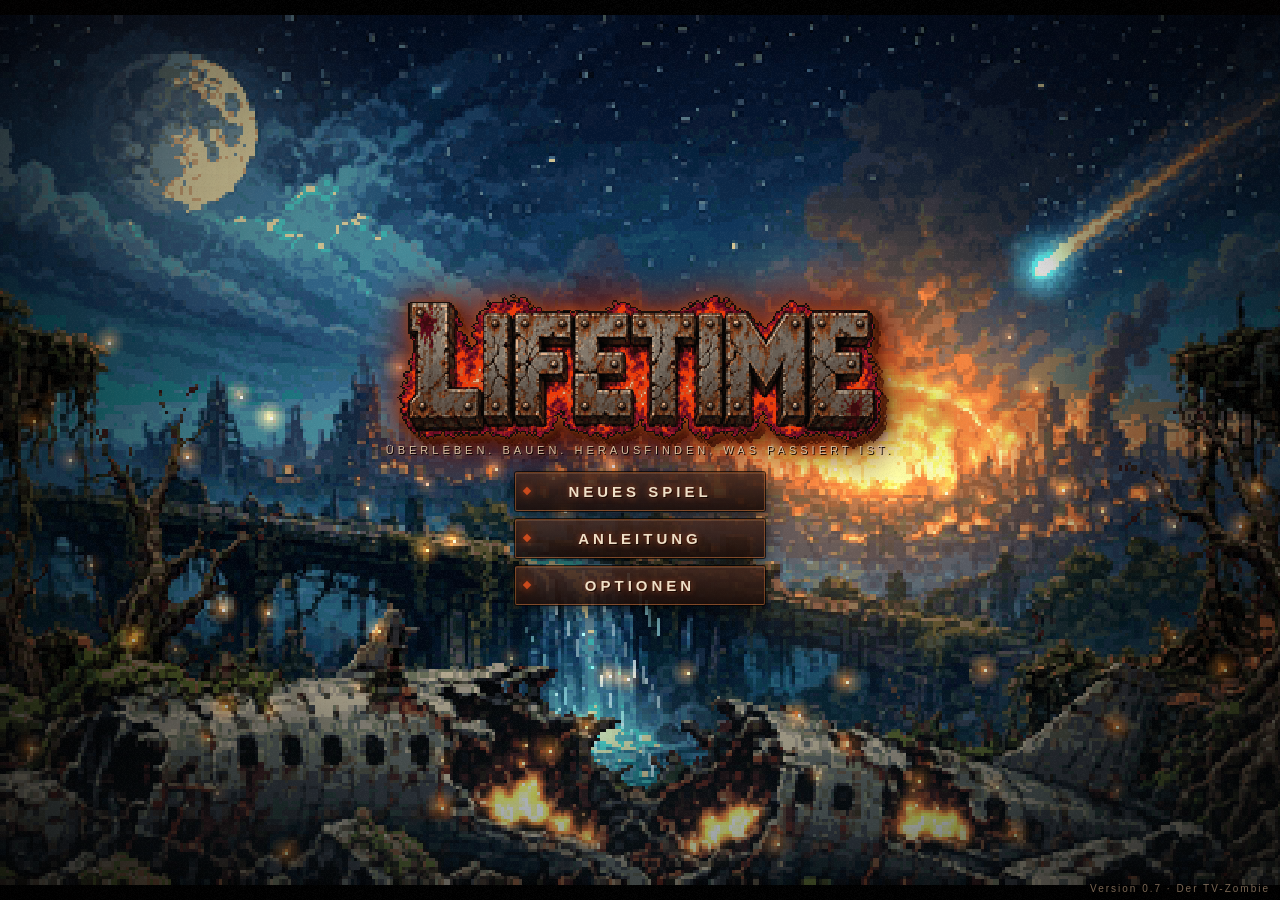
<file: index.html>
<!DOCTYPE html>
<html lang="de"><head><meta charset="utf-8">
<meta name="viewport" content="width=device-width,initial-scale=1,maximum-scale=1,user-scalable=no,viewport-fit=cover">
<meta name="theme-color" content="#120a08"><meta name="mobile-web-app-capable" content="yes"><meta name="apple-mobile-web-app-capable" content="yes">
<title>Lifetime</title><link rel="manifest" href="manifest.webmanifest"><link rel="icon" href="icon-192.png">
<link rel="stylesheet" href="style.css">
</head><body>
<canvas id="c"></canvas>
<div id="hud" class="hide">
  <div id="hotwrap"><div id="hotname"></div><div id="hot"></div>
    <div id="topr"><div class="tbtn" id="btn-inv" title="Rucksack">🎒</div><div class="tbtn" id="btn-map" title="Karte">🗺</div><div class="tbtn" id="btn-menu" title="Menü">☰</div></div></div>
  <div id="rightcol">
    <div id="lifelbl">Leben: 100/100</div><canvas id="hearts" width="110" height="10"></canvas>
    <div id="bars">
      <div class="bar" id="b-hp"><i></i><span>❤</span></div>
      <div class="bar" id="b-hu"><i></i><span>🍖</span></div>
      <div class="bar" id="b-th"><i></i><span>💧</span></div>
      <div class="bar" id="b-st"><i></i><span>⚡</span></div>
      <div class="bar" id="b-wa"><i></i><span>🌡</span></div>
      <div class="bar" id="b-br"><i></i><span>🫧</span></div>
      <div id="xpline"><i></i></div>
    </div>
    <div id="mmwrap"><div id="mmframe"><canvas id="mm" width="120" height="72"></canvas></div><div id="mmz"><div id="mm-in">+</div><div id="mm-out">−</div></div></div>
    <div id="clockbox"><div id="clock">Tag 1 · 06:00</div><div id="bmc"></div></div>
  </div>
  <div id="floats"></div>
  <div id="msgs"></div>
  <div id="bubbles"></div>
  <div id="bossbar" class="hide"><img id="bossic" alt=""><div class="bbx"><div id="bossname"></div><div id="bosshp"><i></i><span id="bosstxt"></span></div></div></div>
  <div id="wavebar" class="hide"><span></span><div class="wb"><i></i></div></div>
  <div id="stick"><div id="knob"></div></div>
  <div id="btns">
    <div class="cbtn" id="btn-e"><b>✋</b><small id="e-lbl">Benutzen</small></div>
    <div class="cbtn big" id="btn-a"><b>⚒</b><small id="a-lbl">Aktion</small></div>
    <div class="cbtn big" id="btn-j"><b>⤒</b><small>Springen</small></div>
  </div>
</div>
<div id="panel" class="hide"><div id="ptabs"></div><div id="pbody"></div><div id="pclose">✕</div></div>
<div id="title"><div id="grain"></div><div id="logo">LIFETIME</div><div id="sub">Überleben. Bauen. Herausfinden, was passiert ist.</div>
  <div id="tmenu">
    <button id="t-cont" class="hide">Weiterspielen</button>
    <button id="t-new">Neues Spiel</button>
    <button id="t-help">Anleitung</button>
    <button id="t-opt">Optionen</button>
  </div><div id="tver">Version 0.7 · Der TV-Zombie</div></div>
<div id="cine" class="hide"><div id="cinesub"></div><div id="cineskip">Tippen zum Überspringen</div></div>
<div id="ngmodal" class="hide"><div class="box"><h2>Neues Spiel?</h2><p>Dein alter Spielstand wird überschrieben.</p><div class="row"><button id="ng-no">Abbrechen</button><button id="ng-yes" class="bad">Neues Spiel</button></div></div></div>
<div id="intro" class="hide"><div id="introtxt"></div><button id="introskip">Weiter ›</button></div>
<div id="rot" class="hide"><div>📱↻<br>Bitte das Handy quer halten.<br><button id="rot-ok">Trotzdem spielen</button></div></div>
<div id="fade"></div><div id="zoomhint"></div>
<script src="js/data.js"></script><script src="js/gfx.js"></script><script src="js/sprites.js"></script><script src="js/world.js"></script><script src="js/audio.js"></script>
<script src="js/core.js"></script><script src="js/look.js"></script><script src="js/game.js"></script><script src="js/ai.js"></script><script src="js/render.js"></script>
<script src="js/ui.js"></script><script src="js/skills.js"></script><script src="js/sfxdata.js"></script><script src="js/fx.js"></script><script src="js/equip.js"></script><script src="js/ui3.js"></script><script src="js/artdata.js"></script><script src="js/v04.js"></script><script src="js/main.js"></script>
<script src="js/artdata5.js"></script><script src="js/artpete.js"></script><script src="js/v05a.js"></script><script src="js/v05b.js"></script><script src="js/v05c.js"></script><script src="js/v05d.js"></script><script src="js/v06.js"></script><script src="js/artdata7.js"></script><script src="js/v07.js"></script>
</body></html>
</file>
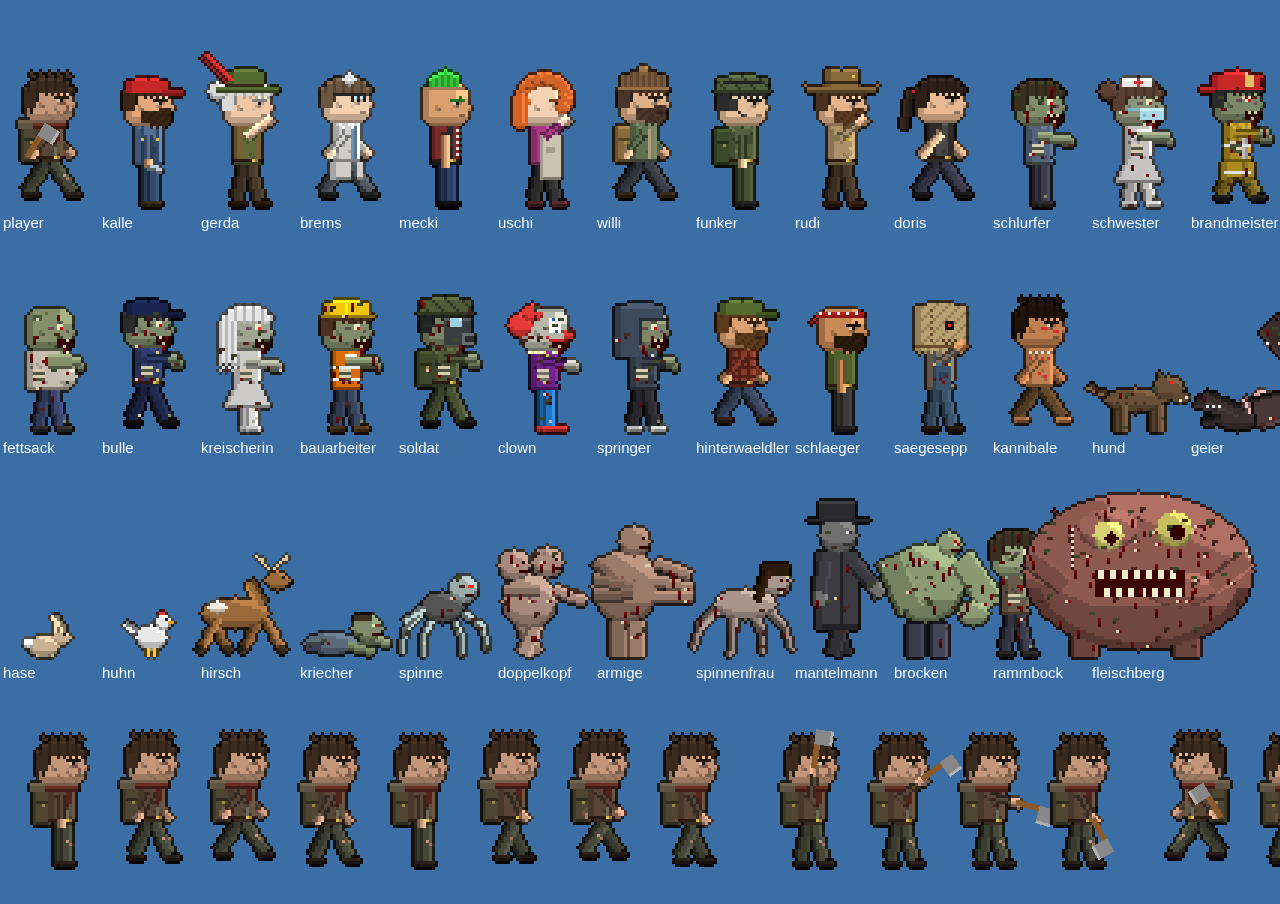
<file: spritetest.html>
<!DOCTYPE html><html><body style="margin:0;background:#3a6ea5"><canvas id="c" width="1400" height="900" style="image-rendering:pixelated"></canvas>
<script src="www/js/data.js"></script><script src="www/js/gfx.js"></script><script src="www/js/sprites.js"></script>
<script>
buildTileTex(); buildIcons();
const g=document.getElementById('c').getContext('2d'); g.imageSmoothingEnabled=false; g.scale(3,3); g.imageSmoothingEnabled=false;
const ids=Object.keys(LOOKS).concat(Object.keys(CREATURES)); let i=0;
for(const id of ids){ const col=i%14, row=Math.floor(i/14); const x=col*33+16, y=row*75+70; drawSprite(g,id,(i%3===0?'w2':i%3===1?'i':'a1'),x,y,1,{held:id==='player'?'steinaxt':null}); g.fillStyle='#fff'; g.font='5px sans-serif'; g.fillText(id,x-15,y+6); i++; }
// Laufzyklus Spieler
for(let k=0;k<8;k++){ drawSprite(g,'player','w'+k,20+k*30,290,1,{}); drawSprite(g,'player','w'+k,20+k*30,290+0,1,{}); }
for(let k=0;k<4;k++) drawSprite(g,'player','a'+k,270+k*30,290,1,{held:'steinaxt'});
drawSprite(g,'player','w2',400,290,-1,{held:'steinaxt'}); drawSprite(g,'player','j',430,290,1,{});
</script></body></html>
</file>
<file: style.css>
*{box-sizing:border-box;-webkit-tap-highlight-color:transparent;user-select:none;-webkit-user-select:none;touch-action:none}
html,body{margin:0;height:100%;background:#120a08;overflow:hidden;font-family:"Trebuchet MS",Verdana,sans-serif;color:#f3e9dc}
#c{position:fixed;left:0;top:0;image-rendering:pixelated;image-rendering:crisp-edges;display:block}
.hide{display:none!important}
#hud{position:fixed;inset:0;pointer-events:none}
#hud>*{pointer-events:auto}
#bars{width:150px;pointer-events:none;margin-top:3px}
.bar{position:relative;height:8px;margin:0 0 3px 16px;background:rgba(0,0,0,.55);border:1px solid rgba(255,255,255,.25);border-radius:3px}
.bar i{position:absolute;left:0;top:0;bottom:0;border-radius:2px}
.bar span{position:absolute;left:-16px;top:-4px;font-size:10px}
#b-hp{display:none}
#b-hp i{background:linear-gradient(#ff5a5a,#b71c1c)}#b-hu i{background:linear-gradient(#ffb74d,#e65100)}#b-th i{background:linear-gradient(#64b5f6,#1565c0)}#b-st i{background:linear-gradient(#fff176,#f9a825)}#b-wa i{background:linear-gradient(#80deea,#00838f)}#b-br i{background:#b3e5fc}
#b-br{display:none}
#xpline{height:3px;margin-left:16px;background:rgba(0,0,0,.5)}#xpline i{display:block;height:100%;background:#b388ff}
#hot{display:flex;gap:3px}
.slot{width:38px;height:38px;background:rgba(52,72,168,.55);border:2px solid rgba(16,20,60,.85);border-radius:7px;position:relative;display:flex;align-items:center;justify-content:center;box-shadow:inset 0 0 0 1px rgba(140,160,255,.35)}
.slot img{width:28px;height:28px;image-rendering:pixelated}
.slot .n{position:absolute;right:2px;bottom:0;font-size:10px;font-weight:bold;text-shadow:1px 1px 0 #000}
.slot.sel{border-color:#ffd54f;background:rgba(150,130,40,.6);box-shadow:inset 0 0 0 1px #fff3a0,0 0 6px #ffb300;transform:scale(1.1)}
.slot.pick{border-color:#69f0ae}
.slot .k{position:absolute;left:3px;top:0;font-size:9px;font-weight:bold;text-shadow:1px 1px 0 #000;opacity:.9}
#topr{display:flex;align-items:center;gap:5px;margin-top:4px}
#clockbox{display:flex;flex-direction:column;align-items:flex-end;gap:2px;pointer-events:none;margin-top:4px}
#clock{font-size:12px;background:rgba(0,0,0,.5);padding:3px 7px;border-radius:5px;font-weight:bold}
#bmc{font-size:11px;color:#ff8a80;background:rgba(0,0,0,.5);padding:3px 6px;border-radius:5px}
.tbtn{width:32px;height:32px;border-radius:8px;background:rgba(30,18,12,.75);border:2px solid #6a4a35;font-size:19px;display:flex;align-items:center;justify-content:center}
#msgs{position:absolute;left:50%;transform:translateX(-50%);top:50px;width:70%;text-align:center;pointer-events:none}
#msgs div{font-size:13px;font-weight:bold;text-shadow:1px 1px 0 #000,0 0 4px #000;margin:2px 0;transition:opacity .5s}
#bossbar{position:absolute;left:50%;transform:translateX(-50%);bottom:12px;width:40%;text-align:center;pointer-events:none}
#bossname{font-weight:bold;color:#ff5252;text-shadow:1px 1px 0 #000;font-size:13px}
#bosshp{height:10px;background:#300;border:1px solid #f55;border-radius:3px}#bosshp i{display:block;height:100%;background:linear-gradient(#ff5252,#8b0000)}
#stick{position:absolute;left:calc(14px + env(safe-area-inset-left));bottom:14px;width:130px;height:130px;border-radius:50%;background:rgba(255,255,255,.08);border:2px solid rgba(255,255,255,.2)}
#knob{position:absolute;left:40px;top:40px;width:50px;height:50px;border-radius:50%;background:rgba(255,255,255,.3);border:2px solid rgba(255,255,255,.5)}
#btns{position:absolute;right:calc(12px + env(safe-area-inset-right));bottom:12px;width:200px;height:150px}
.cbtn{position:absolute;width:58px;height:58px;border-radius:50%;background:rgba(40,24,16,.7);border:2px solid rgba(255,220,180,.45);display:flex;flex-direction:column;align-items:center;justify-content:center}
.cbtn b{font-size:22px;line-height:1}.cbtn small{font-size:8px;opacity:.85}
.cbtn.big{width:70px;height:70px}.cbtn.on{background:rgba(255,200,120,.45)}
#btn-j{right:0;bottom:0}#btn-a{right:78px;bottom:18px}#btn-e{right:24px;bottom:84px}
#btn-e.dim{opacity:.35}
#panel{position:fixed;left:50%;top:50%;transform:translate(-50%,-50%);width:min(94vw,860px);height:min(92vh,520px);background:rgba(28,18,12,.96);border:3px solid #7a5238;border-radius:12px;display:flex;flex-direction:column;z-index:20}
#ptabs{display:flex;gap:4px;padding:6px 44px 0 8px;flex-wrap:wrap}
#ptabs div{padding:6px 12px;border-radius:8px 8px 0 0;background:#3a2618;font-weight:bold;font-size:13px}
#ptabs div.on{background:#6a4228;color:#ffd54f}
#pbody{flex:1;overflow:auto;padding:8px;border-top:2px solid #6a4228;touch-action:pan-y}
#pbody *{touch-action:pan-y}
#pclose{position:absolute;right:6px;top:4px;width:34px;height:34px;font-size:20px;display:flex;align-items:center;justify-content:center;background:#5a2a1a;border-radius:8px}
.grid{display:flex;flex-wrap:wrap;gap:3px}
.row{display:flex;gap:10px}
.info{margin-top:6px;padding:6px;background:#22150d;border-radius:8px;min-height:40px;font-size:13px}
button,.b{font-family:inherit;background:#6a4228;color:#fff3e0;border:2px solid #a0703a;border-radius:8px;padding:7px 12px;font-size:13px;font-weight:bold;margin:3px}
button:active{transform:scale(.96)}
button[disabled]{opacity:.4}
.rec{display:flex;align-items:center;gap:6px;padding:4px;border-bottom:1px solid #3a2618}
.rec img{width:28px;height:28px;image-rendering:pixelated}
.rec .nm{flex:1;font-size:13px}.rec .nm small{display:block;opacity:.8;font-size:11px}
.rec.no{opacity:.5}
.have{color:#9f9}.need{color:#f88}
h3{margin:4px 0;color:#ffd54f;font-size:15px}
.npcbox{display:flex;gap:10px}.npcbox canvas{width:96px;height:120px;image-rendering:pixelated;background:#22150d;border-radius:8px}
.say{flex:1;font-size:14px;line-height:1.35}
#title{position:fixed;inset:0;display:flex;flex-direction:column;align-items:center;justify-content:center;background:radial-gradient(ellipse at center,rgba(0,0,0,0) 30%,rgba(0,0,0,.65));z-index:30}
#logo{font-family:Impact,"Arial Black",sans-serif;font-size:min(16vw,92px);letter-spacing:8px;color:#e8d8c0;text-shadow:4px 4px 0 #6a0000,8px 8px 0 #2a0000;}
#sub{margin:2px 0 12px;font-size:14px;color:#e0c8a8;text-shadow:1px 1px 0 #000}
#tmenu{display:flex;flex-direction:column;align-items:center}
#tmenu button{width:220px;font-size:16px;padding:9px}
#tver{position:absolute;bottom:6px;right:10px;font-size:10px;opacity:.6}
#intro{position:fixed;inset:0;background:#000;z-index:40;display:flex;flex-direction:column;align-items:center;justify-content:center;padding:20px}
#introtxt{max-width:700px;font-size:17px;line-height:1.5;text-align:center;min-height:120px}
#rot{position:fixed;inset:0;background:#120a08;z-index:50;display:flex;align-items:center;justify-content:center;text-align:center;font-size:20px}
#fade{position:fixed;inset:0;background:#000;opacity:0;pointer-events:none;transition:opacity .6s;z-index:45}
.opt{display:flex;align-items:center;gap:10px;margin:6px 0;font-size:14px}.opt input[type=range]{flex:1;touch-action:none}
.skill{padding:6px;border-bottom:1px solid #3a2618;display:flex;align-items:center;gap:8px}.skill .nm{flex:1}.skill .lv{color:#b388ff;font-weight:bold}
#mapc{width:100%;image-rendering:pixelated;background:#000;border-radius:6px}
.dead{position:fixed;inset:0;background:rgba(80,0,0,.6);z-index:35;display:flex;flex-direction:column;align-items:center;justify-content:center;font-size:30px;font-weight:bold;text-shadow:2px 2px 0 #000}
.credits{font-size:12px;opacity:.85;line-height:1.5}

#hotwrap{position:absolute;left:calc(8px + env(safe-area-inset-left));top:4px;pointer-events:none}
#hotwrap>*{pointer-events:auto}
#hotname{height:16px;font-size:13px;font-weight:bold;color:#fff;text-shadow:1px 1px 0 #000,-1px -1px 0 #000,1px -1px 0 #000,-1px 1px 0 #000;margin:0 0 1px 4px;pointer-events:none}
#rightcol{position:absolute;right:calc(8px + env(safe-area-inset-right));top:4px;display:flex;flex-direction:column;align-items:flex-end;pointer-events:none}
#rightcol>*{pointer-events:auto}
#lifelbl{font-size:11px;font-weight:bold;text-shadow:1px 1px 0 #000,-1px -1px 0 #000;margin-bottom:1px}
#hearts{width:165px;height:15px;image-rendering:pixelated}
#mmwrap{position:relative;margin-top:4px}
#mmframe{padding:3px;border-radius:6px;background:linear-gradient(135deg,#fff2a8,#d4a017 30%,#8a5a08 55%,#f0c040 80%,#7a4a00);box-shadow:0 0 0 1px #3a2200,0 2px 6px rgba(0,0,0,.6)}
#mmframe::before,#mmframe::after{content:"";position:absolute;width:10px;height:10px;background:radial-gradient(circle,#fff6c0,#e0a820 60%,#6a4000);border-radius:50%;top:-3px;left:-3px;box-shadow:0 0 0 1px #3a2200}
#mmframe::after{left:auto;right:-3px}
#mm{display:block;width:150px;height:90px;image-rendering:pixelated;border-radius:3px;background:#000;box-shadow:inset 0 0 0 1px #3a2200}
#mmz{position:absolute;left:-26px;top:10px;display:flex;flex-direction:column;gap:4px}
#mmz div{width:22px;height:22px;border-radius:50%;background:radial-gradient(circle at 35% 35%,#fff2a8,#d4a017 60%,#7a4a00);color:#3a2200;font-weight:bold;font-size:15px;line-height:21px;text-align:center;box-shadow:0 1px 3px rgba(0,0,0,.6)}
#floats{position:absolute;inset:0;pointer-events:none;overflow:hidden}
#floats div{position:absolute;transform:translate(-50%,-100%);font-weight:bold;font-size:13px;white-space:nowrap;text-shadow:1px 1px 0 #000,-1px -1px 0 #000,1px -1px 0 #000,-1px 1px 0 #000,0 2px 3px rgba(0,0,0,.6)}
#floats div.dmg{font-size:15px}
#msgs{top:64px;width:46%}

.attrs{display:grid;grid-template-columns:repeat(auto-fill,minmax(250px,1fr));gap:8px}
.attr{background:rgba(0,0,0,.25);border:1px solid #5a3a26;border-radius:8px;padding:6px}
.attr .ah{display:flex;align-items:center;gap:6px;font-size:15px}.attr .ah button{margin-left:auto;padding:3px 8px}
.attr .ai{font-size:18px}.attr .lv{color:#b388ff;font-weight:bold}
.perk{display:flex;gap:6px;align-items:center;border-top:1px solid #3a2618;padding:4px 0}.perk .pn{flex:1;font-size:13px}
.perk .pips{color:#ffd54f;letter-spacing:1px}.perk small{opacity:.85}.perk .need{color:#ff8a80}
.mags{display:grid;grid-template-columns:repeat(auto-fill,minmax(200px,1fr));gap:6px}.mag{background:rgba(0,0,0,.25);border-radius:6px;padding:5px;font-size:13px}

/* ===== Lifetime 0.3: düstere, hochwertige Oberfläche ===== */
html,body{background:#0a0706;color:#e6dccb;font-family:"Trebuchet MS",Verdana,sans-serif}
#grain{position:absolute;inset:-50%;background:var(--tex-grain);pointer-events:none;z-index:60;opacity:.55;animation:grain .5s steps(4) infinite;mix-blend-mode:overlay}
@keyframes grain{0%{transform:translate(0,0)}25%{transform:translate(-3%,2%)}50%{transform:translate(2%,-3%)}75%{transform:translate(-2%,-1%)}100%{transform:translate(1%,3%)}}
/* Schnellleiste */
.slot{width:38px;height:38px;background:var(--tex-slot) center/100% 100%;border:none;border-radius:2px;image-rendering:pixelated;box-shadow:0 1px 0 rgba(0,0,0,.6);transition:transform .12s}
.slot.sel{background:var(--tex-slot) center/100% 100%;box-shadow:0 0 0 2px #c89a3a,0 0 10px rgba(255,150,40,.55),inset 0 0 12px rgba(255,160,60,.25);transform:scale(1.1)}
.slot.pick{box-shadow:0 0 0 2px #7ad04a,0 0 8px rgba(120,220,80,.5)}
.slot .n,.slot .k{color:#e8dcc8}
/* HUD-Knöpfe */
.tbtn{width:34px;height:34px;border:none;border-radius:2px;background:var(--tex-btn) center/100% 100%;image-rendering:pixelated;font-size:0;position:relative;box-shadow:0 2px 0 #000}
.tbtn::after{content:"";position:absolute;inset:5px;background-size:100% 100%;image-rendering:pixelated}
#btn-inv::after{background-image:var(--ic-inv)}#btn-map::after{background-image:var(--ic-map)}#btn-menu::after{background-image:var(--ic-menu)}
.tbtn:active{transform:translateY(1px)}
#clock,#bmc{background:rgba(10,7,6,.75);border:1px solid #4a3a2e;border-radius:2px;color:#d8ccb4}
.bar{background:rgba(8,6,5,.75);border:1px solid #4a3a2e;border-radius:1px}
#mmframe{background:linear-gradient(135deg,#6a5a48,#3a2e24 30%,#1e1712 55%,#5a4a3a 80%,#2a2019);box-shadow:0 0 0 1px #000,0 2px 8px rgba(0,0,0,.8);border-radius:2px}
#mmframe::before,#mmframe::after{background:radial-gradient(circle,#c8b89a,#7a6a56 60%,#2a2018)}
#mmz div{background:var(--tex-btn) center/100% 100%;color:#e6dccb;border-radius:2px;box-shadow:0 1px 0 #000}
/* Steuerung */
#stick{background:radial-gradient(circle,rgba(30,22,16,.35),rgba(10,7,6,.55));border:2px solid rgba(140,110,80,.35)}
#knob{background:radial-gradient(circle at 40% 35%,rgba(200,170,130,.55),rgba(70,52,38,.7));border:2px solid rgba(220,190,150,.5)}
.cbtn{background:radial-gradient(circle at 40% 35%,rgba(80,62,46,.8),rgba(24,17,12,.85));border:2px solid rgba(170,130,90,.55);box-shadow:0 3px 0 rgba(0,0,0,.6),inset 0 1px 0 rgba(255,230,190,.15)}
.cbtn b{font-size:0;width:26px;height:26px;background-size:100% 100%;image-rendering:pixelated}
#btn-e b{background-image:var(--ic-hand)}#btn-a b{background-image:var(--ic-act);width:32px;height:32px}#btn-j b{background-image:var(--ic-jump);width:32px;height:32px}
.cbtn small{color:#d8c8b0;letter-spacing:.5px;text-transform:uppercase;font-size:7px;font-weight:bold}
.cbtn.on{background:radial-gradient(circle,rgba(200,120,40,.6),rgba(60,30,12,.85));transform:scale(.94)}
#msgs div{font-size:13px;letter-spacing:.3px;background:linear-gradient(90deg,transparent,rgba(8,5,4,.6) 15%,rgba(8,5,4,.6) 85%,transparent);padding:2px 18px;display:table;margin:2px auto;animation:msgIn .35s ease-out}
@keyframes msgIn{from{transform:translateY(-6px);opacity:0}to{transform:none;opacity:1}}
/* Panel */
#panel{background:var(--tex-panel);border:24px solid transparent;border-image:var(--tex-frame) 24 fill stretch;border-radius:0;padding:0;box-shadow:0 10px 40px rgba(0,0,0,.85),0 0 0 1px #000;animation:panelIn .18s ease-out;image-rendering:pixelated}
@keyframes panelIn{from{transform:translate(-50%,-48%) scale(.97);opacity:0}to{transform:translate(-50%,-50%);opacity:1}}
#ptabs{padding:0 40px 0 0;gap:3px;margin:-8px 0 0 -6px}
#ptabs div{background:var(--tex-btn) center/100% 100%;border-radius:0;color:#b8a890;padding:6px 14px;font-size:12px;letter-spacing:1px;text-transform:uppercase;box-shadow:0 2px 0 #000;image-rendering:pixelated}
#ptabs div.on{background:var(--tex-btn-red) center/100% 100%;color:#ffd9a0;text-shadow:0 0 6px rgba(255,140,40,.6)}
#pbody{border-top:1px solid #4a3a2e;background:rgba(0,0,0,.25);margin-top:4px}
#pclose{background:var(--tex-btn-red) center/100% 100%;border-radius:0;right:-14px;top:-16px;color:#f0d8c0;box-shadow:0 2px 0 #000;image-rendering:pixelated}
h3{color:#d8a860;font-size:13px;letter-spacing:1.5px;text-transform:uppercase;text-shadow:0 1px 0 #000;border-bottom:1px solid rgba(216,168,96,.25);padding-bottom:2px}
h3 small{text-transform:none;letter-spacing:0;color:#a89880}
.info{background:rgba(8,6,5,.6);border:1px solid #3a2e24;border-radius:0;color:#d8ccb8;box-shadow:inset 0 0 12px rgba(0,0,0,.6)}
button,.b{background:var(--tex-btn) center/100% 100%;color:#eadcc6;border:none;border-radius:0;padding:8px 14px;letter-spacing:.5px;box-shadow:0 2px 0 #000;image-rendering:pixelated;text-shadow:0 1px 0 #000;transition:filter .1s,transform .08s}
button:hover{filter:brightness(1.2)}
button:active{transform:translateY(2px);box-shadow:none}
button.good{background-image:var(--tex-btn-green)}button.bad{background-image:var(--tex-btn-red)}
.rec{border-bottom:1px solid rgba(74,58,46,.6)}
.npcbox .portrait{background:var(--tex-slot) center/100% 100%;padding:6px;image-rendering:pixelated}
.npcbox canvas{background:transparent}
.say{background:rgba(8,6,5,.65);border:1px solid #3a2e24;padding:8px 10px;min-height:120px;position:relative;cursor:pointer}
.say .who b{color:#e8b870;letter-spacing:1px}.say .who small{color:#9a8a74;margin-left:6px}
#saytxt{margin-top:4px;font-size:15px;line-height:1.45;color:#ece0cc;min-height:66px}
.caret{animation:blink .8s steps(1) infinite;color:#d8a860}
@keyframes blink{50%{opacity:0}}
.say .next{position:absolute;right:6px;bottom:6px;animation:nudge 1s ease-in-out infinite}
@keyframes nudge{50%{transform:translateX(3px)}}
.say .pg{position:absolute;left:10px;bottom:8px;font-size:11px;color:#7a6a56}
.choices{margin-top:6px;display:flex;flex-wrap:wrap}
/* Ausrüstung */
.invrow{flex-wrap:wrap}
.eqcol{width:150px}
.eqgrid{display:grid;grid-template-columns:repeat(2,44px);gap:4px}
.eqslot{width:44px;height:44px;background:var(--tex-slot) center/100% 100%;position:relative;display:flex;align-items:center;justify-content:center;image-rendering:pixelated}
.eqslot img{width:30px;height:30px;image-rendering:pixelated}
.eqslot .eqn{position:absolute;bottom:-1px;left:0;right:0;text-align:center;font-size:8px;color:#9a8a74;text-transform:uppercase;letter-spacing:.5px;text-shadow:0 1px 0 #000}
.eqslot.full{box-shadow:0 0 0 1px #8a6a3a,inset 0 0 10px rgba(255,160,60,.15)}
.eqsil{width:22px;height:22px;opacity:.18;background:#d8ccb8;-webkit-mask-size:100% 100%;mask-size:100% 100%;border-radius:3px}
.eqstats{display:flex;gap:6px;margin:6px 0;font-size:12px;color:#d8ccb8}
.eqstats span{background:rgba(8,6,5,.6);border:1px solid #3a2e24;padding:2px 5px}
#eqprev{width:96px;height:120px;image-rendering:pixelated;background:var(--tex-slot) center/100% 100%;display:block}
.invinfo{flex:1;min-width:180px}
.btnrow{display:flex;flex-wrap:wrap}
/* Titel */
#title{background:radial-gradient(ellipse at center,rgba(0,0,0,0) 20%,rgba(0,0,0,.8))}
#logo{font-family:Impact,"Arial Black",sans-serif;letter-spacing:10px;color:transparent;background:linear-gradient(180deg,#d8ccb4 0%,#a89478 45%,#6a1a10 60%,#3a0806 100%);-webkit-background-clip:text;background-clip:text;filter:drop-shadow(3px 3px 0 #1a0402) drop-shadow(0 0 18px rgba(160,20,10,.45));animation:flick 6s infinite;position:relative}
@keyframes flick{0%,92%,100%{opacity:1}93%{opacity:.6}94%{opacity:1}96%{opacity:.75}97%{opacity:1}}
#logo::after{content:"";position:absolute;left:12%;right:12%;bottom:-10px;height:14px;background:radial-gradient(circle at 10% 0,#6a0a06 2px,transparent 3px),radial-gradient(circle at 37% 0,#6a0a06 2px,transparent 3px),radial-gradient(circle at 71% 0,#6a0a06 2px,transparent 3px);opacity:.9}
#sub{color:#b8a890;letter-spacing:2px;text-transform:uppercase;font-size:12px}
#tmenu button{width:240px;font-size:15px;padding:11px;letter-spacing:2px;text-transform:uppercase}
#zoomhint{position:fixed;left:50%;top:40%;transform:translate(-50%,-50%);background:rgba(8,6,5,.75);border:1px solid #4a3a2e;padding:6px 14px;color:#e6dccb;font-size:13px;letter-spacing:1px;opacity:0;pointer-events:none;z-index:25}
#zoomhint.show{animation:zh 1.2s ease-out}
@keyframes zh{0%{opacity:0}15%{opacity:1}70%{opacity:1}100%{opacity:0}}
.dead{background:radial-gradient(ellipse at center,rgba(60,0,0,.55),rgba(10,0,0,.9));letter-spacing:3px;text-transform:uppercase;font-family:Impact,"Arial Black",sans-serif;color:#c8b8a0}
#floats div.dmg{font-size:16px;font-family:Impact,"Arial Black",sans-serif;letter-spacing:.5px}
#intro{background:#050303}
#title{overflow:hidden}
.eqcol{width:auto}
.eqtop{display:flex;gap:6px;align-items:flex-start}
#eqprev{width:80px;height:120px}
/* ===== 0.4 ===== */
#msgs .msg{animation:msgIn .35s ease-out both;will-change:opacity}
#bubbles{position:absolute;inset:0;pointer-events:none;overflow:hidden}
.bub{position:absolute;left:0;top:0;max-width:190px;padding:4px 8px;font-size:12px;line-height:1.25;color:#f3e6d0;background:rgba(14,10,8,.86);border:1px solid #6a5238;border-radius:3px;box-shadow:0 2px 6px rgba(0,0,0,.6);white-space:normal;text-align:center;will-change:transform}
.bub::after{content:"";position:absolute;left:50%;bottom:-6px;margin-left:-5px;border:5px solid transparent;border-top-color:#6a5238;border-bottom:0}
#saytxt .ghost{visibility:hidden}
.portrait .portimg{width:96px;height:96px;image-rendering:pixelated;display:block;border:2px solid #6a5238;background:#1a1410}
#floats div.dmg{color:#ff9a2e;font-size:15px}
#floats div.dmg.crit{font-size:21px;color:#ff4a1a;text-shadow:1px 1px 0 #000,-1px -1px 0 #000,1px -1px 0 #000,-1px 1px 0 #000,0 0 6px rgba(255,90,20,.8)}
#bossbar{display:flex;align-items:center;gap:6px;width:min(52%,460px);bottom:8px;padding:5px 10px 6px 6px;background:linear-gradient(#2a1e16,#120c09);border:2px solid #8a6a3a;box-shadow:0 0 0 1px #000,inset 0 0 0 1px #c89a5a55,0 3px 10px rgba(0,0,0,.7);border-radius:3px}
#bossic{width:34px;height:34px;object-fit:contain;image-rendering:pixelated;background:rgba(0,0,0,.4);border:1px solid #6a5238}
#bossbar .bbx{flex:1}
#bossname{font-size:12px;font-weight:bold;color:#ffe0b0;text-align:left;text-shadow:1px 1px 0 #000}
#bosshp{position:relative;height:12px;background:#2a0c08;border:1px solid #000;box-shadow:inset 0 0 0 1px #5a2a1a}
#bosshp i{display:block;height:100%;background:linear-gradient(#ff7a5a,#c0201a 55%,#7a0e0a);transition:width .2s}
#bosstxt{position:absolute;inset:0;font-size:9px;line-height:12px;color:#fff;text-shadow:1px 1px 0 #000;text-align:center}
#wavebar{position:absolute;right:12px;bottom:150px;width:170px;pointer-events:none;text-align:right}
#wavebar span{font-size:11px;font-weight:bold;color:#ff8a80;text-shadow:1px 1px 0 #000}
#wavebar .wb{height:9px;margin-top:2px;background:#1a0606;border:1px solid #000;box-shadow:inset 0 0 0 1px #6a1a1a,0 0 8px rgba(255,30,30,.35)}
#wavebar .wb i{display:block;height:100%;background:linear-gradient(#ff6a5a,#a01010);transition:width .3s}
/* Terraria-artige Slots: blau, halbtransparent, gelbe Auswahl */
.slot{background:linear-gradient(rgba(70,90,190,.62),rgba(38,52,140,.62));border:2px solid rgba(12,16,52,.9);border-radius:5px;box-shadow:inset 0 0 0 1px rgba(150,170,255,.4),0 1px 0 rgba(0,0,0,.5)}
.slot.sel{background:linear-gradient(rgba(200,170,50,.7),rgba(150,120,20,.7));border-color:#3a2a00;box-shadow:inset 0 0 0 1px #fff3a0,0 0 8px rgba(255,200,40,.7);transform:scale(1.08)}
.slot img{width:30px;height:30px}
#hot .slot{width:36px;height:36px}
#hot{gap:2px}
.invgrid{width:400px}
.invgrid .slot{width:36px;height:36px}
.ttype{color:#9ab4ff;font-size:11px;margin:-2px 0 3px}
.tstat{color:#d8ccb4;font-size:11px;margin-bottom:3px}
/* Skill-Ansicht */
.sk7{display:flex;flex-direction:column;gap:6px;height:100%}
.sk7top{display:flex;gap:16px;align-items:center;padding:4px 8px;background:rgba(0,0,0,.35);border:1px solid #4a3a2e;font-size:13px}
.sk7top .skpts{color:#ffd54f;font-size:15px}
.sk7top .sksm{margin-left:auto;font-size:11px;opacity:.75}
.sk7body{display:grid;grid-template-columns:150px 1fr 240px;gap:8px;min-height:0;flex:1}
.sk7l{display:flex;flex-direction:column;gap:4px;overflow:auto}
.skcat{display:flex;gap:6px;align-items:center;padding:4px 6px;background:rgba(0,0,0,.3);border:1px solid #3a2e24;cursor:pointer}
.skcat.on{border-color:#c89a3a;background:rgba(120,80,20,.35)}
.skcat small{display:block;font-size:10px;opacity:.75}
.skcat b{font-size:12px}
img.pix{width:28px;height:28px;image-rendering:pixelated;flex:none}
.sk7m{display:grid;grid-template-columns:repeat(auto-fill,minmax(96px,1fr));gap:6px;align-content:start;overflow:auto}
.pcard{display:flex;flex-direction:column;align-items:center;gap:3px;padding:6px 4px;background:linear-gradient(#2a211a,#16110d);border:1px solid #3a2e24;cursor:pointer;text-align:center;min-height:86px}
.pcard b{font-size:10.5px;line-height:1.15}
.pcard.on{border-color:#ffd54f;box-shadow:0 0 0 1px #ffd54f55,0 0 8px rgba(255,200,60,.35)}
.pcard.can{background:linear-gradient(#2e2a16,#16130b)}
.pcard.attrc{background:linear-gradient(#3a2a18,#1a120a)}
.pcard img.pix{width:34px;height:34px}
.pips{display:flex;gap:2px;flex-wrap:wrap;justify-content:center}
.pips i{width:7px;height:7px;background:#2a2420;border:1px solid #000;transform:rotate(45deg);display:block}
.pips i.f{background:#ffc840;box-shadow:0 0 3px #ffb300}
.sk7r{background:rgba(0,0,0,.35);border:1px solid #4a3a2e;padding:6px 8px;overflow:auto;display:flex;flex-direction:column;gap:6px}
.sk7r h3{display:flex;gap:6px;align-items:center;margin:0;font-size:14px}
.ranks{display:flex;flex-direction:column;gap:3px}
.rk{font-size:11px;padding:3px 5px;background:rgba(255,255,255,.04);border-left:3px solid #3a2e24}
.rk small{display:block;opacity:.65;font-size:10px}
.rk.got{border-left-color:#7ad04a;color:#d8f0c8}
.rk.next{border-left-color:#ffd54f}
.sk7r .buy{margin-top:auto;padding:8px;font-size:13px;font-weight:bold}
.sk7r{overflow:hidden}
.sk7r .info{flex:none;height:auto;max-height:none;font-size:11px;line-height:1.3;margin:0;padding:4px 6px}
.sk7r .ranks{flex:1;min-height:0;overflow:auto}
.sk7r .buy{flex:none;margin-top:0}
.sk7body{height:calc(100% - 34px)}
/* ===== 0.5: Kino-Titel, Intro, Dialog ===== */
#title{background:none!important}
#title::before{content:"";position:absolute;inset:0;background:radial-gradient(ellipse at 50% 45%,rgba(0,0,0,0) 35%,rgba(0,0,0,.55) 100%);pointer-events:none}
#logo.v5{background:none!important;-webkit-background-clip:initial!important;color:inherit!important;text-shadow:none!important;letter-spacing:0;position:relative;animation:logoIn 2.4s cubic-bezier(.2,.8,.2,1) both}
#logo.v5::after{display:none}
#logo.v5 img{display:block;height:min(30vh,150px);image-rendering:pixelated;filter:drop-shadow(0 0 6px rgba(255,120,40,.55)) drop-shadow(0 0 22px rgba(255,60,20,.35)) drop-shadow(3px 4px 0 rgba(0,0,0,.8));animation:logoGlow 3.2s ease-in-out infinite,logoFlicker 7s steps(1) infinite}
@keyframes logoIn{0%{opacity:0;transform:scale(1.35);filter:blur(6px)}60%{opacity:1;filter:blur(0)}100%{transform:scale(1)}}
@keyframes logoGlow{0%,100%{filter:drop-shadow(0 0 5px rgba(255,120,40,.5)) drop-shadow(0 0 18px rgba(255,60,20,.3)) drop-shadow(3px 4px 0 rgba(0,0,0,.8))}50%{filter:drop-shadow(0 0 9px rgba(255,150,60,.8)) drop-shadow(0 0 30px rgba(255,70,20,.5)) drop-shadow(3px 4px 0 rgba(0,0,0,.8))}}
@keyframes logoFlicker{0%,91%,93%,100%{opacity:1}92%{opacity:.55}}
#sub{animation:fadeUp 2s 1s both;color:#d8c0a0!important;letter-spacing:4px!important;font-size:11px!important;text-shadow:0 0 8px rgba(255,90,30,.5),1px 1px 0 #000}
#tmenu{animation:fadeUp 1.6s 1.6s both}
@keyframes fadeUp{0%{opacity:0;transform:translateY(10px)}100%{opacity:1;transform:none}}
#tmenu button{position:relative;width:250px!important;margin:4px 0;padding:10px 12px!important;font-family:Impact,"Arial Black",sans-serif;font-size:15px!important;letter-spacing:4px!important;color:#f0e0c8;background:linear-gradient(180deg,rgba(70,40,30,.85),rgba(28,14,10,.92))!important;border:1px solid rgba(255,140,60,.35)!important;border-radius:2px!important;box-shadow:inset 0 1px 0 rgba(255,200,150,.15),0 0 0 1px rgba(0,0,0,.7),0 6px 18px rgba(0,0,0,.6);text-shadow:0 0 6px rgba(255,100,40,.6),1px 1px 0 #000;transition:transform .12s,box-shadow .2s}
#tmenu button::before{content:"";position:absolute;left:8px;top:50%;width:6px;height:6px;margin-top:-3px;background:#ff5a1e;box-shadow:0 0 8px #ff5a1e;transform:rotate(45deg);opacity:.75}
#tmenu button:active,#tmenu button:hover{transform:scale(1.04);box-shadow:inset 0 1px 0 rgba(255,200,150,.25),0 0 0 1px rgba(255,120,40,.6),0 0 22px rgba(255,80,20,.45)}
#tver{color:#c8a888;letter-spacing:2px}
#cine{position:fixed;inset:0;z-index:45;display:flex;flex-direction:column;justify-content:flex-end;align-items:center;pointer-events:auto}
#cine.hide{display:none}
#cinesub{margin-bottom:11vh;max-width:80vw;text-align:center;font-size:clamp(13px,2.4vw,19px);line-height:1.35;color:#fff8e8;text-shadow:0 0 4px #000,1px 1px 0 #000,-1px -1px 0 #000;font-weight:bold}
#cinesub .who{color:#ffcc66;font-size:.8em;letter-spacing:1px;display:block}
#cineskip{position:absolute;top:12px;right:14px;font-size:11px;color:rgba(255,255,255,.55);letter-spacing:1px}
#ngmodal{position:fixed;inset:0;z-index:60;background:rgba(0,0,0,.6);display:flex;align-items:center;justify-content:center}
#ngmodal.hide{display:none}
#ngmodal .box{background:linear-gradient(180deg,#2a1a14,#140c0a);border:1px solid rgba(255,140,60,.45);padding:16px 22px;box-shadow:0 0 30px rgba(255,80,20,.25);text-align:center;min-width:260px}
#ngmodal h2{margin:0 0 6px;font-family:Impact,"Arial Black",sans-serif;letter-spacing:3px;color:#ffd8a8}
#ngmodal p{margin:0 0 12px;color:#e0c8b0;font-size:14px}
#ngmodal .row{display:flex;gap:10px;justify-content:center}
#ngmodal button{min-width:110px;padding:9px}
</file>
